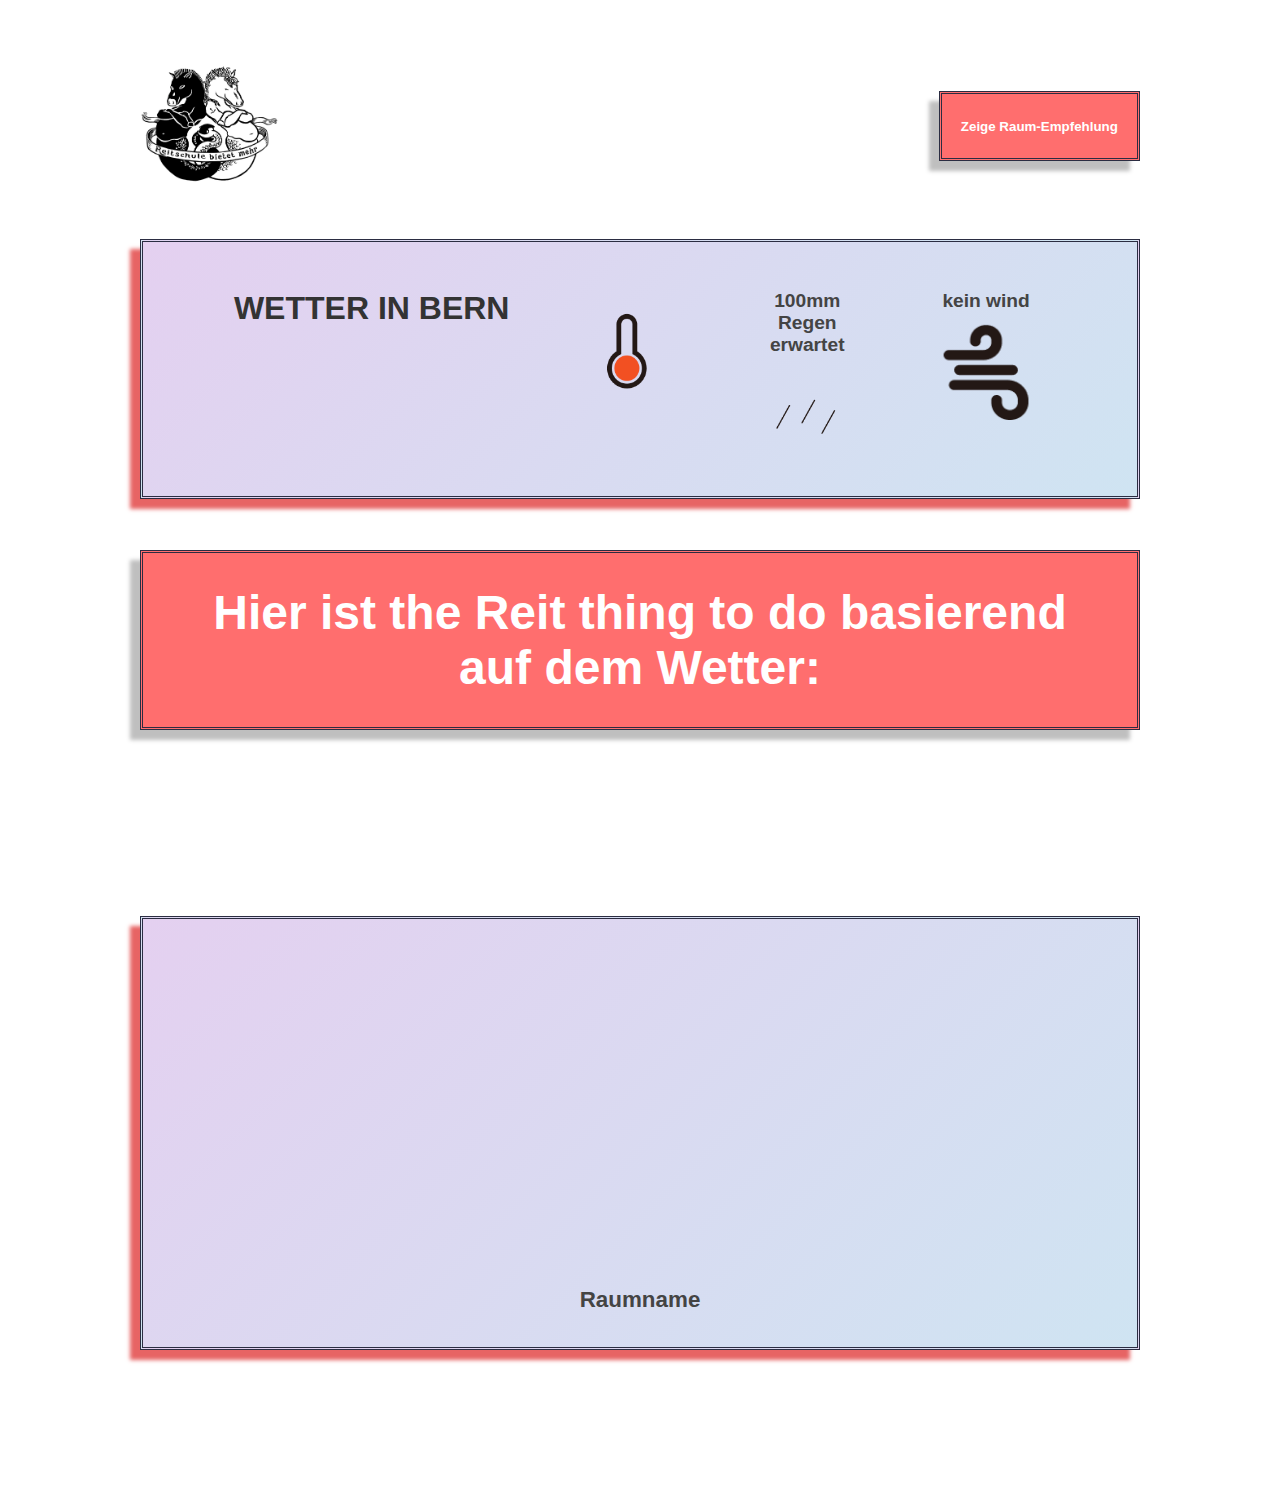
<file: index.html>
<!DOCTYPE html>
<html lang="de">

<head>
  <meta charset="UTF-8">
  <meta name="viewport" content="width=device-width, initial-scale=1.0">
  <link rel="stylesheet" href="CSS/style.css">
  <title>Do the reit thing!</title>

  <section class="header">
    <a href="https://reitschule.ch/reitschule/" target="_blank">
      <img class="Logo" alt="" src="sonst_icons/rs_logo.jpg">
    </a>
    <button id="scroll_to_result" class="button_recommendation">Zeige Raum-Empfehlung</button>
  </section>
</head>

<body>
  <div class="main_wrapper">
    <section id="weather_container" class="weather_container">
      <h1>WETTER IN BERN</h1>
      <!-- //Wird mit JS befüllt.  -->

      <div class="weather_item">
        <h2 class="celsius"> </h2>
        <img class="temp_icon" alt="" src="weather_icons/hot.png">
      </div>

      <div class="weather_item">
        <h2 class="rain_mm">100mm Regen erwartet</h2>
        <img class="rain_icon" alt="" src="weather_icons/rain.png">
      </div>

      <div class="weather_item">
        <h2 class="wind_speed">kein wind</h2>
        <img class="wind_icon" alt="" src="weather_icons/wind.png">
      </div>
    </section>

    <section class="reit_thing">
      <div>
        <button id="scroll_down" class="button_reit">Hier ist the Reit thing to do basierend auf dem Wetter:</button>
      </div>
    </section>

    <div id="result_container" class="recommendation">
      <img class="image">
      <h2 class="name">Raumname</h2>
    </div>

    <script type="module" src="js/script.js"></script>
  </div>

</body>

</html>
</file>
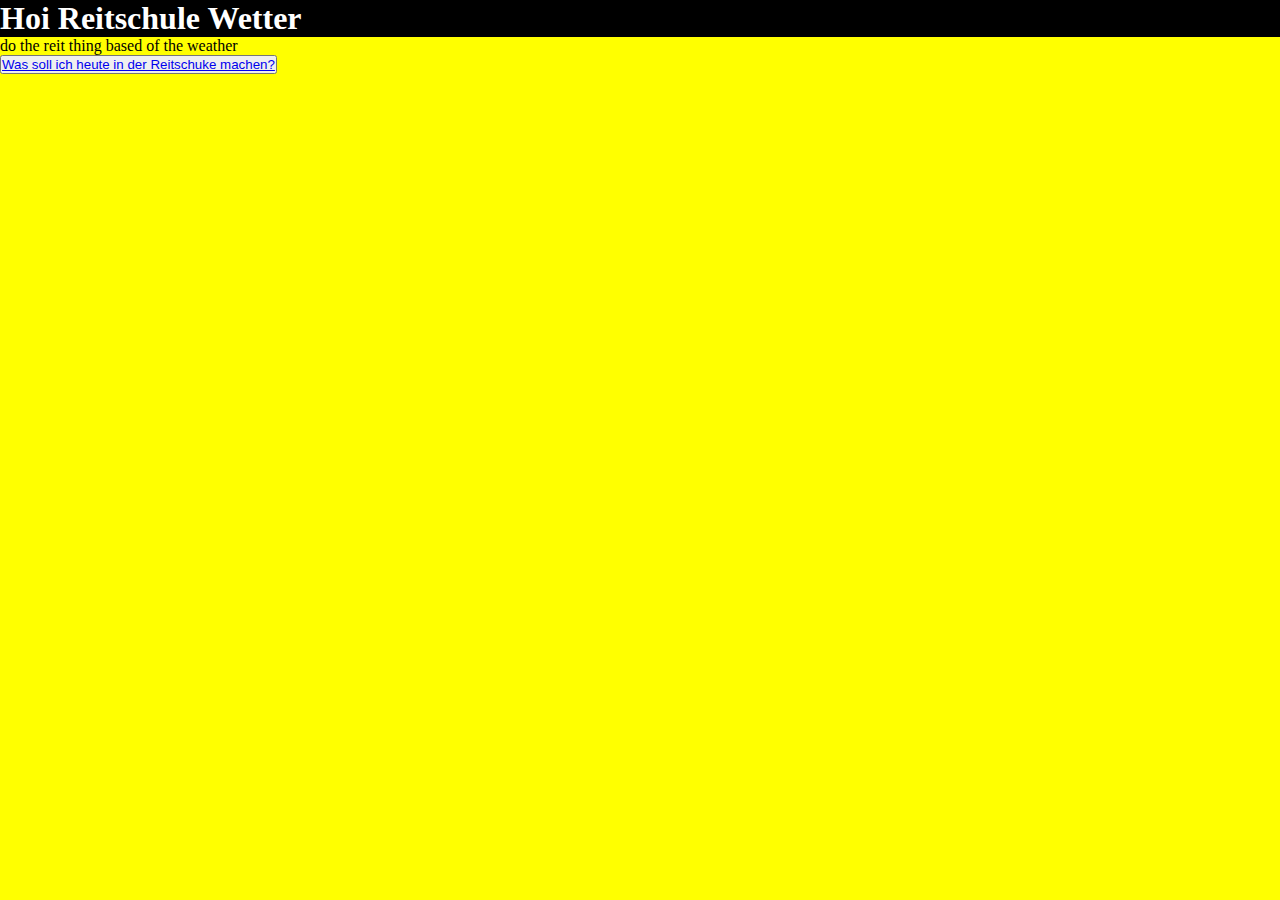
<file: ReitschuleWetter/index.html>
<!DOCTYPE html>
<html lang="de">
<head>
  <meta charset="UTF-8">
  <meta name="viewport" content="width=device-width, initial-scale=1.0">
  <link rel="stylesheet" href="CSS/style.css">
  <title>Hier wird gefetcht</title>
</head>
<body>
  <h1>Hoi Reitschule Wetter</h1>
  <p> do the reit thing based of the weather</p>
  <button><a href="vorschlag.html">Was soll ich heute in der Reitschuke machen?</button>
  <script type="module" src="js/script.js"></script>
</body>
</html>
</file>
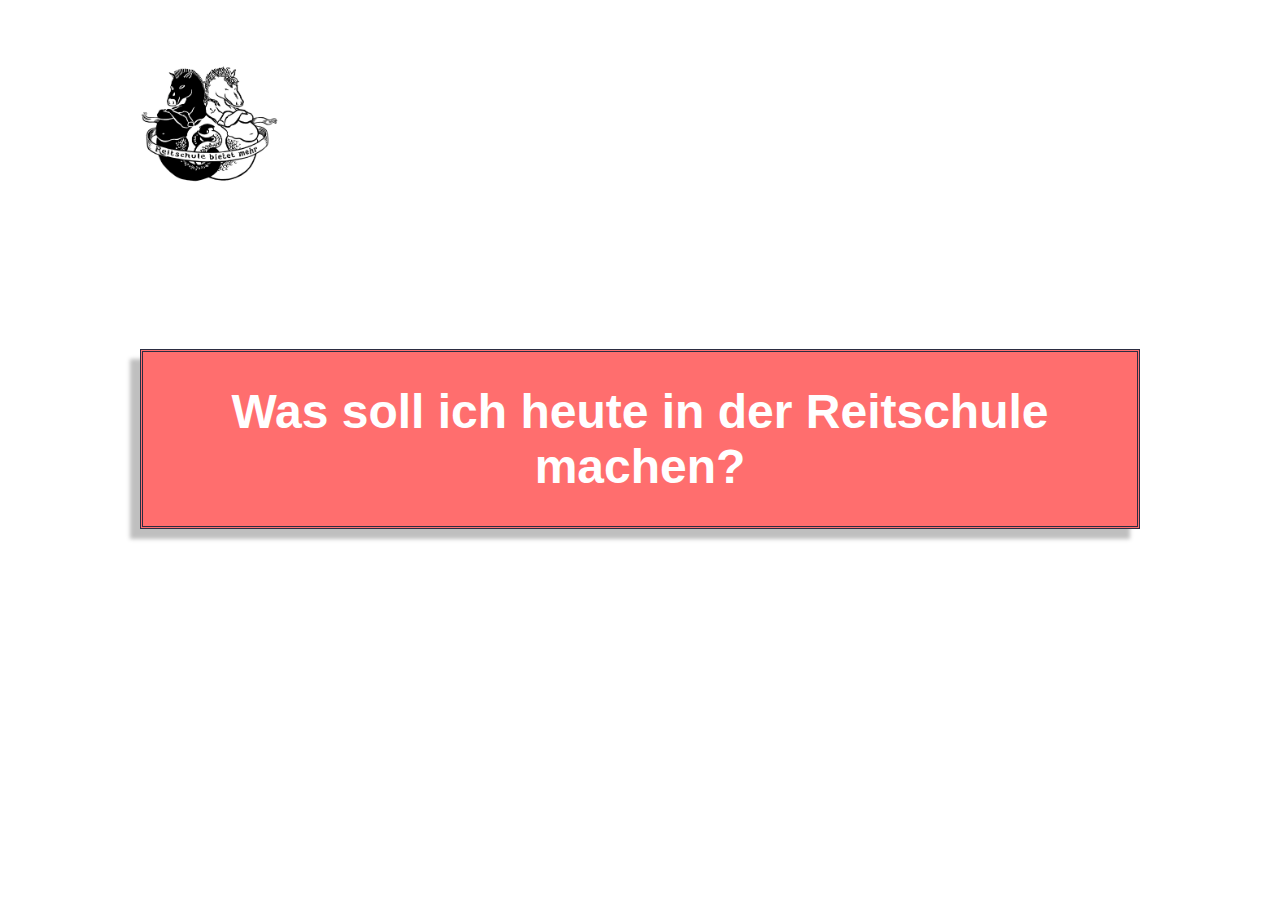
<file: start.html>
<!DOCTYPE html>
<html lang="de">

<head>
    <meta charset="UTF-8">
    <meta name="viewport" content="width=device-width, initial-scale=1.0">
    <link rel="stylesheet" href="CSS/style.css">
    <title>Start</title>

    <section class="header">
        <a href="https://reitschule.ch/reitschule/" target="_blank">
            <img class="Logo" alt="" src="sonst_icons/rs_logo.jpg">
        </a>
    </section>
</head>

<body>
    <div class="main_wrapper">
        <!-- User Interaction Section -->
        <section class="user_interaction">
            <button id="start_button" class="start_button">
                Was soll ich heute in der Reitschule machen?
            </button>
        </section>

        <!-- Loading Screen -->
        <div id="loading_screen" class="loading_screen" style="display: none;">
            <h5 id="loading_text"></h5>
            <div class="loading_bar_container">
                <div id="loading_bar" class="loading_bar"></div>
            </div>
            <img class="loading_image" alt="Loading Image" src="sonst_icons/elefant_love.png">
        </div>
    </div>

    <script>
        document.addEventListener('DOMContentLoaded', () => {
            const startButton = document.getElementById('start_button');
            const loadingScreen = document.getElementById('loading_screen');
            const loadingText = document.getElementById('loading_text');
            const loadingBar = document.getElementById('loading_bar');

            startButton.addEventListener('click', () => {
                // Hide the start button
                startButton.style.display = 'none';

                // Show the loading screen
                loadingScreen.style.display = 'block';

                // Display "Loading..." step by step
                const text = "Loading...";
                let index = 0;

                const interval = setInterval(() => {
                    if (index < text.length) {
                        loadingText.textContent += text[index];
                        index++;

                        // Update loading bar width
                        loadingBar.style.width = `${(index / text.length) * 100}%`;
                    } else {
                        clearInterval(interval);

                        // Redirect to index.html after loading
                        setTimeout(() => {
                            window.location.href = 'index.html';
                        }, 1000); // 1 second delay after "Loading..." is complete
                    }
                }, 300); // 300ms delay between each letter
            });
        });
    </script>
</body>

</html>
</file>
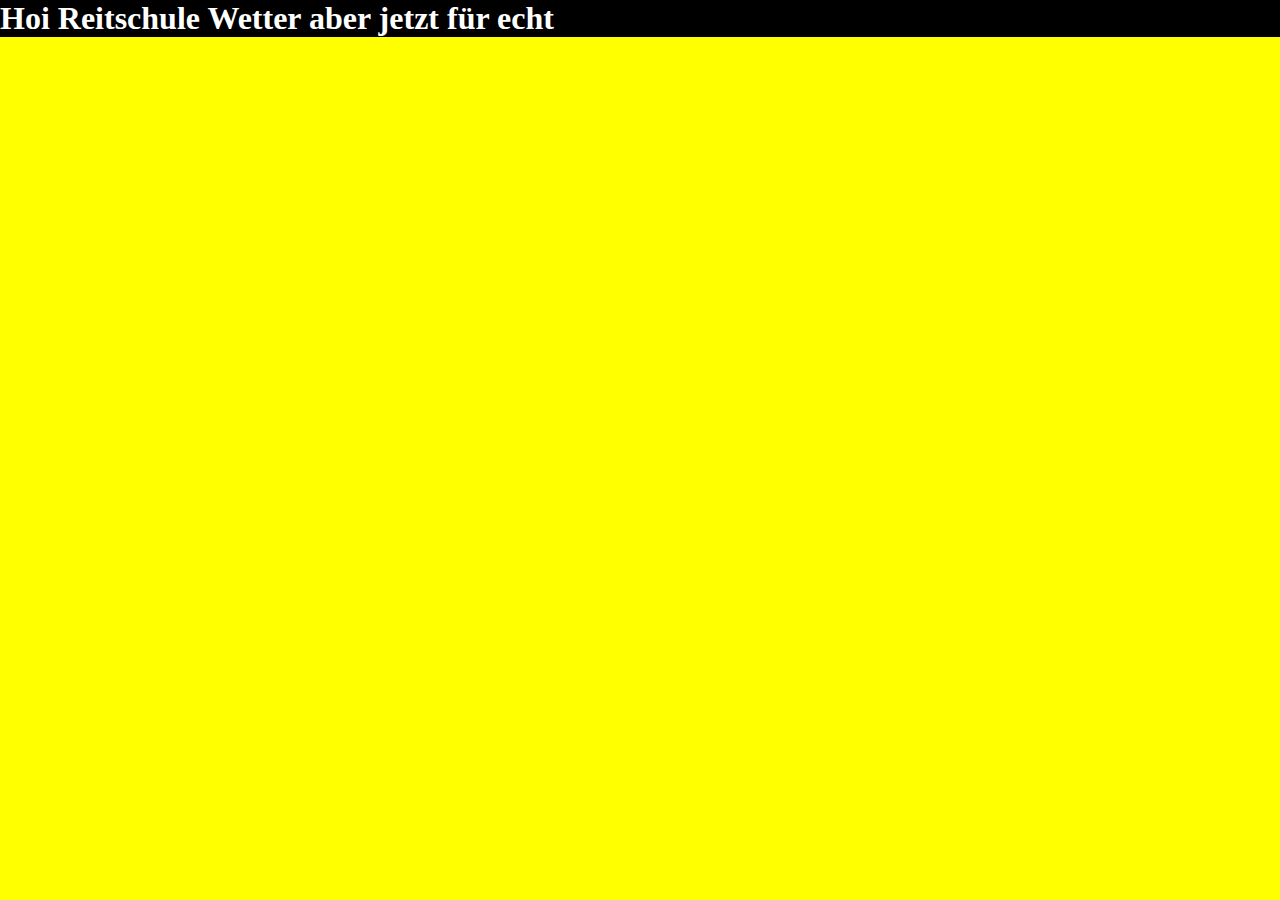
<file: ReitschuleWetter/vorschlag.html>
<!DOCTYPE html>
<html lang="de">
<head>
  <meta charset="UTF-8">
  <meta name="viewport" content="width=device-width, initial-scale=1.0">
  <link rel="stylesheet" href="CSS/style.css">
  <title>Hier wird gefetcht</title>
</head>
<body>
  <h1>Hoi Reitschule Wetter aber jetzt für echt </h1>
  <script type="module" src="js/script.js"></script>
  <section id="weather_container">
  </section>
</body>
</html>
</file>
<file: CSS/style.css>
body {
	margin: 0;
	padding: 0;
	overflow-x: hidden;
	font-family: 'Work Sans', sans-serif;
	background: whites;
	color: #333;
}

html {
	width: 100%;
	overflow-x: hidden;
}

.main_wrapper {
	display: flex;
	flex-direction: column;
	align-items: center;
	max-width: 100%;
	box-sizing: border-box;
}

h1,
h2,
h3,
h4,
h5 {
	font-family: 'Work Sans', sans-serif;
	text-align: center;
}

h1 {
	font-size: 2rem;
	margin-top: 16px;
}

h2 {
	font-size: 1.4rem;
	color: #444;
}

h4,
h5 {
	font-size: 3rem;
	margin: 2rem;
}

h4 {
	color: white;
}

h4:hover {
	color: #e76464;
}

h5 {
	color: #444;
}

/* Header */
.header {
	display: flex;
	justify-content: space-between;
	align-items: center;
	width: 100%;
	max-width: 1000px;
	margin: 5% auto 2%;
}

.header img {
	height: 120px;
	width: auto;
	transition: transform 0.5s ease;
}

.header img:hover {
	transform: scale(1.1);
	/* Slightly enlarge the image on hover */
}

/* Buttons */

.button_recommendation,
.button_reit,
.start_button {
	background: #FF6E6E;
	color: white;
	padding: 0.8rem 1.2rem;
	font-weight: bold;
	cursor: pointer;
	transition: background 0.3s ease;
	box-shadow: -10px 10px 4px rgba(0, 0, 0, 0.25);
	border: double #2b2d42;
}

.button_recommendation {
	height: 70px;
}

.button_recommendation:hover,
.button_reit:hover,
.start_button:hover {
	background: #fdf1f1;
	color: #e76464;
}

.button_reit,
.start_button {
	font-size: 3rem;
	padding: 2rem;
	width: 100%;
	max-width: 1000px;
	text-align: center;
}

.user_interaction {
	display: flex;
	justify-content: center;
	align-items: center;
	height: 50vh;
	/* Full viewport height */
}

.loading_screen {
	display: flex;
	flex-direction: column;
	/* Stack elements vertically */
	justify-content: center;
	align-items: center;
	margin-top: 4%;
	position: absolute;
	top: 0;
	left: 0;
	width: 100%;
	z-index: 1000;
	/* Ensure it appears above other elements */
}

/* Style the loading text */
#loading_text {
	text-align: center;
	font-size: 3rem;
	margin: 2rem;
	color: #e76464;
	text-shadow: -2px 2px 1px rgba(0, 0, 0, 0.25);
}

/* Loading bar container */
.loading_bar_container {
	width: 100%;
	max-width: 500px;
	height: 20px;
	background-color: #e4e4e4;
	border-radius: 10px;
	overflow: hidden;
	margin: 20px auto;
}

/* Loading bar */
.loading_bar {
	width: 0;
	height: 100%;
	background-color: #e76464;
	transition: width 0.3s ease;
}

.loading_image {
	display: block;
	margin: 20px auto;
	width: 100%;
	max-width: 500px;
	height: auto;
	box-shadow: -10px 10px 4px rgba(0, 0, 0, 0.25);
	border: double #2b2d42;
	animation: fadeIn 3s ease-in-out;
}

/* Keyframes for fade-in effect */
@keyframes fadeIn {
	from {
		opacity: 0;
	}

	to {
		opacity: 1;
	}
}

.weather_container,
.reit_thing {
	max-width: 1000px;
	width: 100%;
	margin: 2% auto;
	box-sizing: border-box;
}

.weather_container {
	display: flex;
	flex-wrap: wrap;
	justify-content: space-evenly;
	background: linear-gradient(135deg, #e4d0f0, #cfe4f2);
	padding: 2rem;
	border: double #2b2d42;
	box-shadow: -10px 10px 4px #e76464;
}

.weather_item {
	display: flex;
	flex-direction: column;
	align-items: center;
	width: 120px;
	text-align: center;
}

.weather_item h2 {
	font-size: 1.2rem;
	margin-bottom: 0.5rem;
}

.weather_item img {
	width: 100px;
	height: 100px;
	object-fit: cover;
	transition: transform 0.5s ease;
}

/* Empfehlung */
.recommendation {
	text-align: center;
	background: linear-gradient(135deg, #e4d0f0, #cfe4f2);
	padding: 1rem 1.2rem;
	box-shadow: -10px 10px 4px #e76464;
	border: double #2b2d42;
	max-width: 1000px;
	width: 100%;
	margin: 10rem auto;
	box-sizing: border-box;
}

.recommendation img {
	height: 20rem;
	width: auto;
	display: block;
	margin: 0 auto 2rem;
	transition: transform 0.3s ease;
}

.weather_item img:hover,
.recommendation img:hover {
	transform: scale(1.1);
	/* Slightly enlarge the image */
}

/* Responsive Design */
@media screen and (max-width: 1024px) {

	.user_interaction {
		height: auto;
		padding: 2rem;
		flex-direction: column;
		align-items: center;
	}

	.start_button {
		font-size: 2.5rem;
		padding: 1.5rem;
		width: 90%;
		max-width: 500px;

	}

	.loading_bar_container,
	.loading_image {
		max-width: 400px;
	}

	.reit_thing {
		display: none;
	}

	.weather_container {
		justify-content: center;
		gap: 2rem;
	}

	.weather_item {
		width: 30%;
		max-width: 200px;
	}
}

@media screen and (max-width: 768px) {
	.user_interaction {
		padding: 1.4rem;
		align-items: center;
	}

	.start_button {
		font-size: 2rem;
		padding: 1.3rem;
		width: 100%;
	}

	.loading_screen {
		margin-top: 20%;
		/* Add more space below the logo */
	}

	#loading_text {
		margin-top: 4rem;
		/* Add spacing between the logo and text */
	}

	.loading_bar_container,
	.loading_image {
		margin-top: 10%;
		max-width: 300px;

	}

	.main_wrapper {
		padding: 1rem;
	}

	.header {
		flex-direction: column;
		position: relative;
		/* Ensure it stays in its own layout context */
		z-index: 500;
		/* Lower z-index than the loading screen */
	}

	.weather_container {
		flex-direction: column;
		align-items: center;
		gap: 2rem;
		padding: 1rem;
		margin: 2rem auto;
	}

	.weather_item {
		width: 100%;
		max-width: 200px;
	}

	.recommendation {
		margin: 2rem 1rem;
		padding: 1rem;
	}

	.recommendation img {
		width: 100%;
		max-width: 300px;
		height: auto;
	}

	.recommendation p {
		font-size: 1.4rem;
	}

	.reit_thing {
		display: none;
	}
}
</file>
<file: ReitschuleWetter/CSS/style.css>
* {
  margin: 0; 
  padding: 0; 
  box-sizing: border-box;
}
body {
  background-color: yellow;
}

h1 {
  background-color: black;
  color: white;
}
</file>
